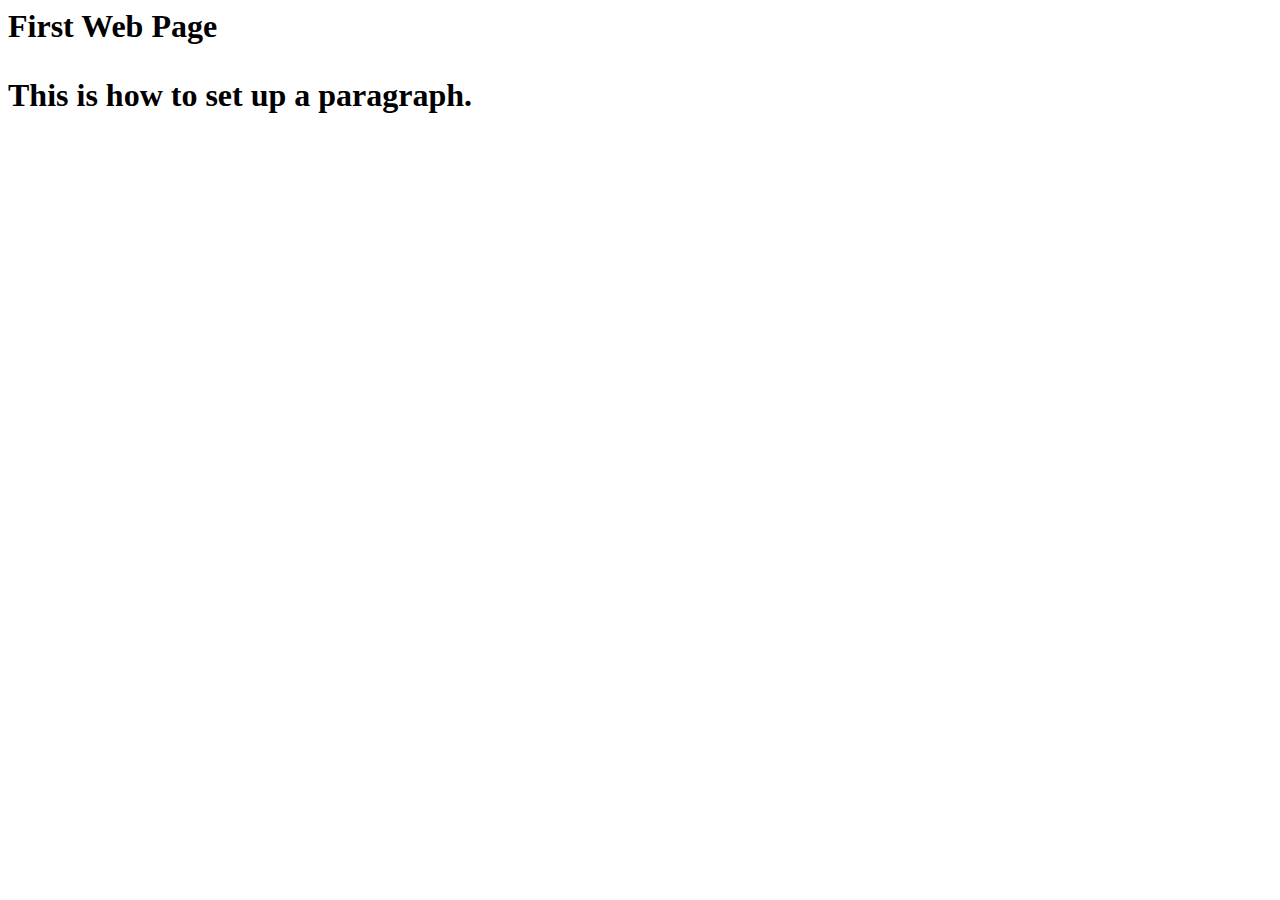
<file: index.html>
<html>
<head>
<h1>
	<title>INFT 1206 - Home Page</title>
	<!--
	Name:Nickie Palmer
	File: index.html
	Date: January 16 2026
	This is a homepage for INFT 1206 Website
	-->
</head>
<body>
	<h1>First Web Page</hi>
	<p>This is how to set up a paragraph.</p>
	




</html>
</file>
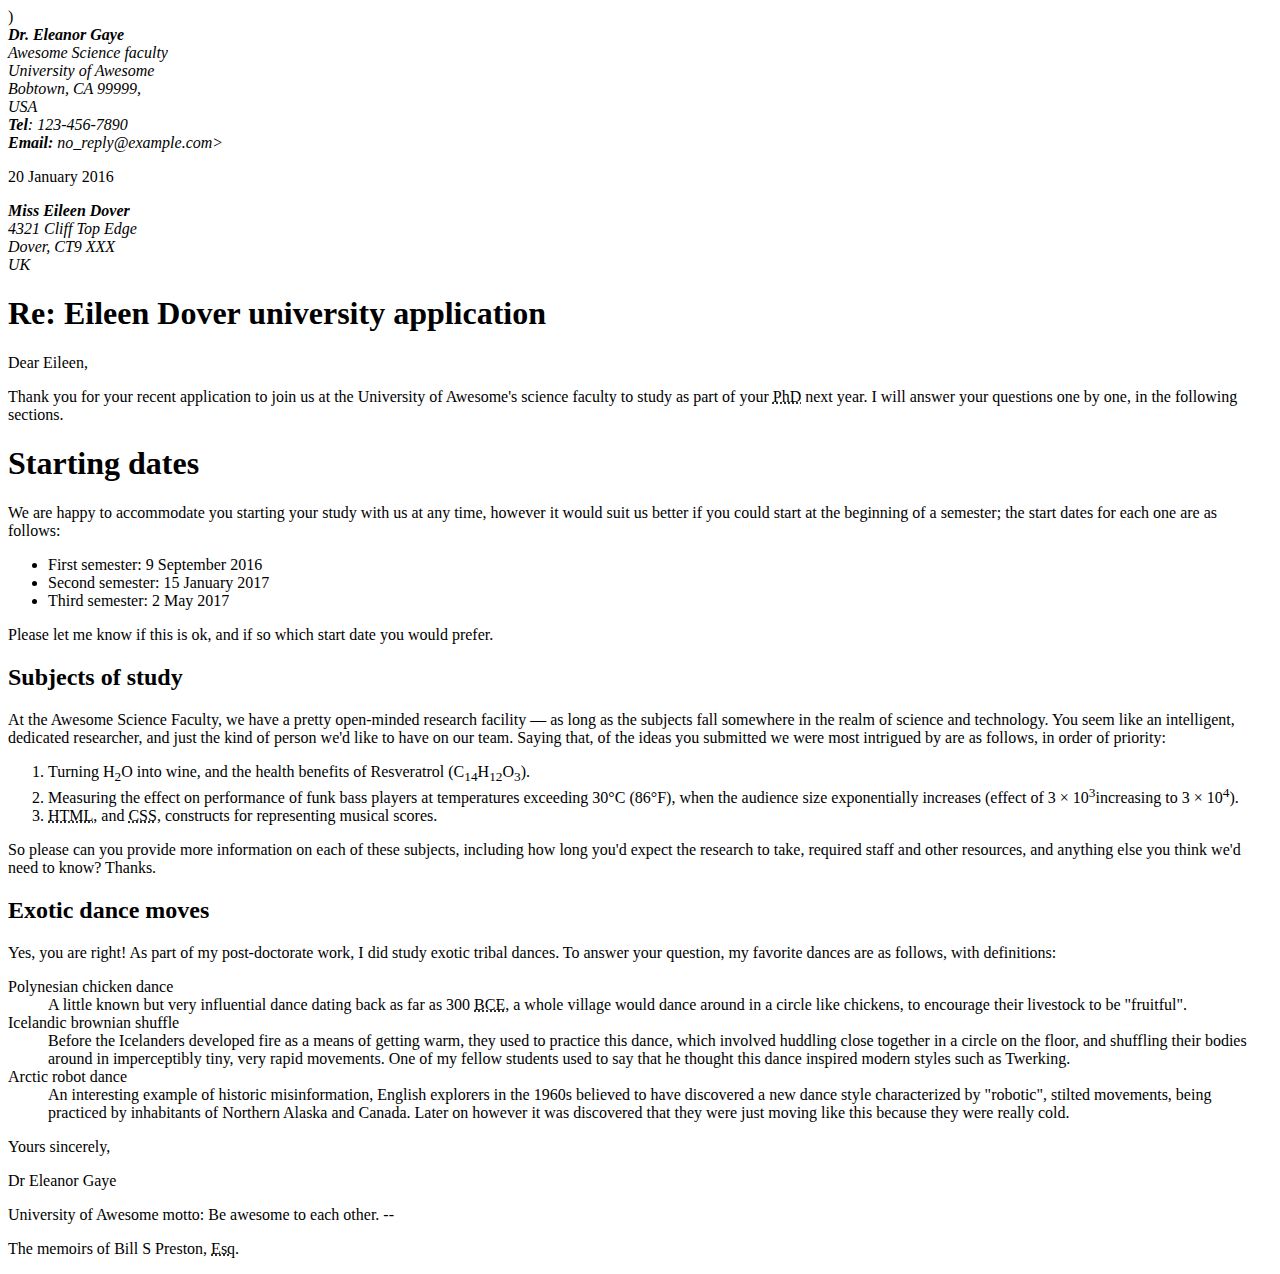
<file: lab1/index.html>
<!DOCTYPE html>
<html lang="en-US">
  <head>
	<meta charset="utf-8">
	<meta name="author" content="Dr. Eleanor Gaye"> )
	<title>INFT 1206 - Assignment 1</title>
	<!--
	Name:Nickie Palmer
	File: ass1.html
	Date: January 16 2026
	A cover letter mark up with HTML5 to match MDN Challenge
	-->
   <link rel="stylesheet" typre="text/css" href="./styles.css" >
   </head>
    <body>
    <address class="sender-column">
        <strong>Dr. Eleanor Gaye</strong> <br>
        Awesome Science faculty<br>
        University of Awesome<br>
        Bobtown, CA 99999,<br>
        USA<br>
        <strong>Tel</strong>: 123-456-7890<br>
        <strong>Email:</strong> no_reply@example.com>
    </address>

    <p class="sender-column">
      <time datetime="2016-01-20">20 January 2016</time>
    </p>

    <address>
	<strong>Miss Eileen Dover</strong><br>
			4321 Cliff Top Edge<br>
			Dover, CT9 XXX<br>
			UK<br>
	</address>

	<h1>Re: Eileen Dover university application</h1>

	<p>Dear Eileen,</p>

	<p>Thank you for your recent application to join us at the University of
	Awesome's science faculty to study as part of your
	<abbr title="Doctor of Philosophy">PhD</abbr> next year. I will answer your
	questions one by one, in the following sections.</p>

	<h1>Starting dates</h1>

	<p>We are happy to accommodate you starting your study with us at any time,
	however it would suit us better if you could start at the beginning of a
	semester; the start dates for each one are as follows:
	</p>

	<ul>
	  <li>
		First semester: <time datetime="2016-09-09">9 September 2016</time>
	  </li>
	  <li>
		Second semester: <time datetime="2017-01-15">15 January 2017</time><br>
	 </li>
	  <li>Third semester: <time datetime="2017-05-02">2 May 2017</time></li>
	</ul>

	<p>Please let me know if this is ok, and if so which start date you would
	prefer.</p>

	<h2>Subjects of study</h2>

	<p>At the Awesome Science Faculty, we have a pretty open-minded research
	facility — as long as the subjects fall somewhere in the realm of science
	and technology. You seem like an intelligent, dedicated researcher, and
	just the kind of person we'd like to have on our team. Saying that, of the
	ideas you submitted we were most intrigued by are as follows, in order of
	priority:</p>

	<ol>
	  <li>
		Turning H<sub>2</sub>O into wine, and the health benefits of Resveratrol 
		(C<sub>14</sub>H<sub>12</sub>O<sub>3</sub>).
	  </li>
	  <li>
		Measuring the effect on performance of funk bass players at temperatures exceeding 30°C (86°F), 
		when the audience size exponentially increases 
		(effect of 3 × 10<sup>3</sup>increasing to 3 × 10<sup>4</sup>).
	  </li> 
	  <li>
	  <abbr title="HyperText Markup Language">HTML</abbr>, and <abbr title="Cascading Style Sheets">CSS</abbr>, 
	  constructs for representing musical scores.
	  </li>
	</ol>
	<p>So please can you provide more information on each of these subjects,
	including how long you'd expect the research to take, required staff and
	other resources, and anything else you think we'd need to know? Thanks.</p>

	<h2>Exotic dance moves</h2>

	<p>Yes, you are right! As part of my post-doctorate work, I
	did study exotic tribal dances. To answer your question, my
	favorite dances are as follows, with definitions:</p>
	<dl>
	<dt>Polynesian chicken dance</dt>
		<dd>A little known but very influential dance dating back as far as
		300 <abbr title="Before Common Era">BCE</abbr>, a whole village would dance around in a circle like chickens, 
		to encourage their livestock to be "fruitful".</dd>
	<dt>Icelandic brownian shuffle</dt>
	   <dd> Before the Icelanders developed fire as a means of getting warm, they
		used to practice this dance, which involved huddling close together in a
		circle on the floor, and shuffling their bodies around in imperceptibly
		tiny, very rapid movements. One of my fellow students used to say that
		he thought this dance inspired modern styles such as Twerking.</dd>
	<dt>Arctic robot dance</dt>
		<dd>An interesting example of historic misinformation, English explorers in
		the 1960s believed to have discovered a new dance style characterized by
		"robotic", stilted movements, being practiced by inhabitants of Northern
		Alaska and Canada. Later on however it was discovered that they were
		just moving like this because they were really cold.</dd>
	</dl>
	<p>Yours sincerely,</p>

	<p>Dr Eleanor Gaye</p>

	<p>University of Awesome motto: Be awesome to each other. --</p>
	<p>The memoirs of Bill S Preston, <abbr title="Esquire">Esq</abbr>.</p>
    </body>
</html>
</file>
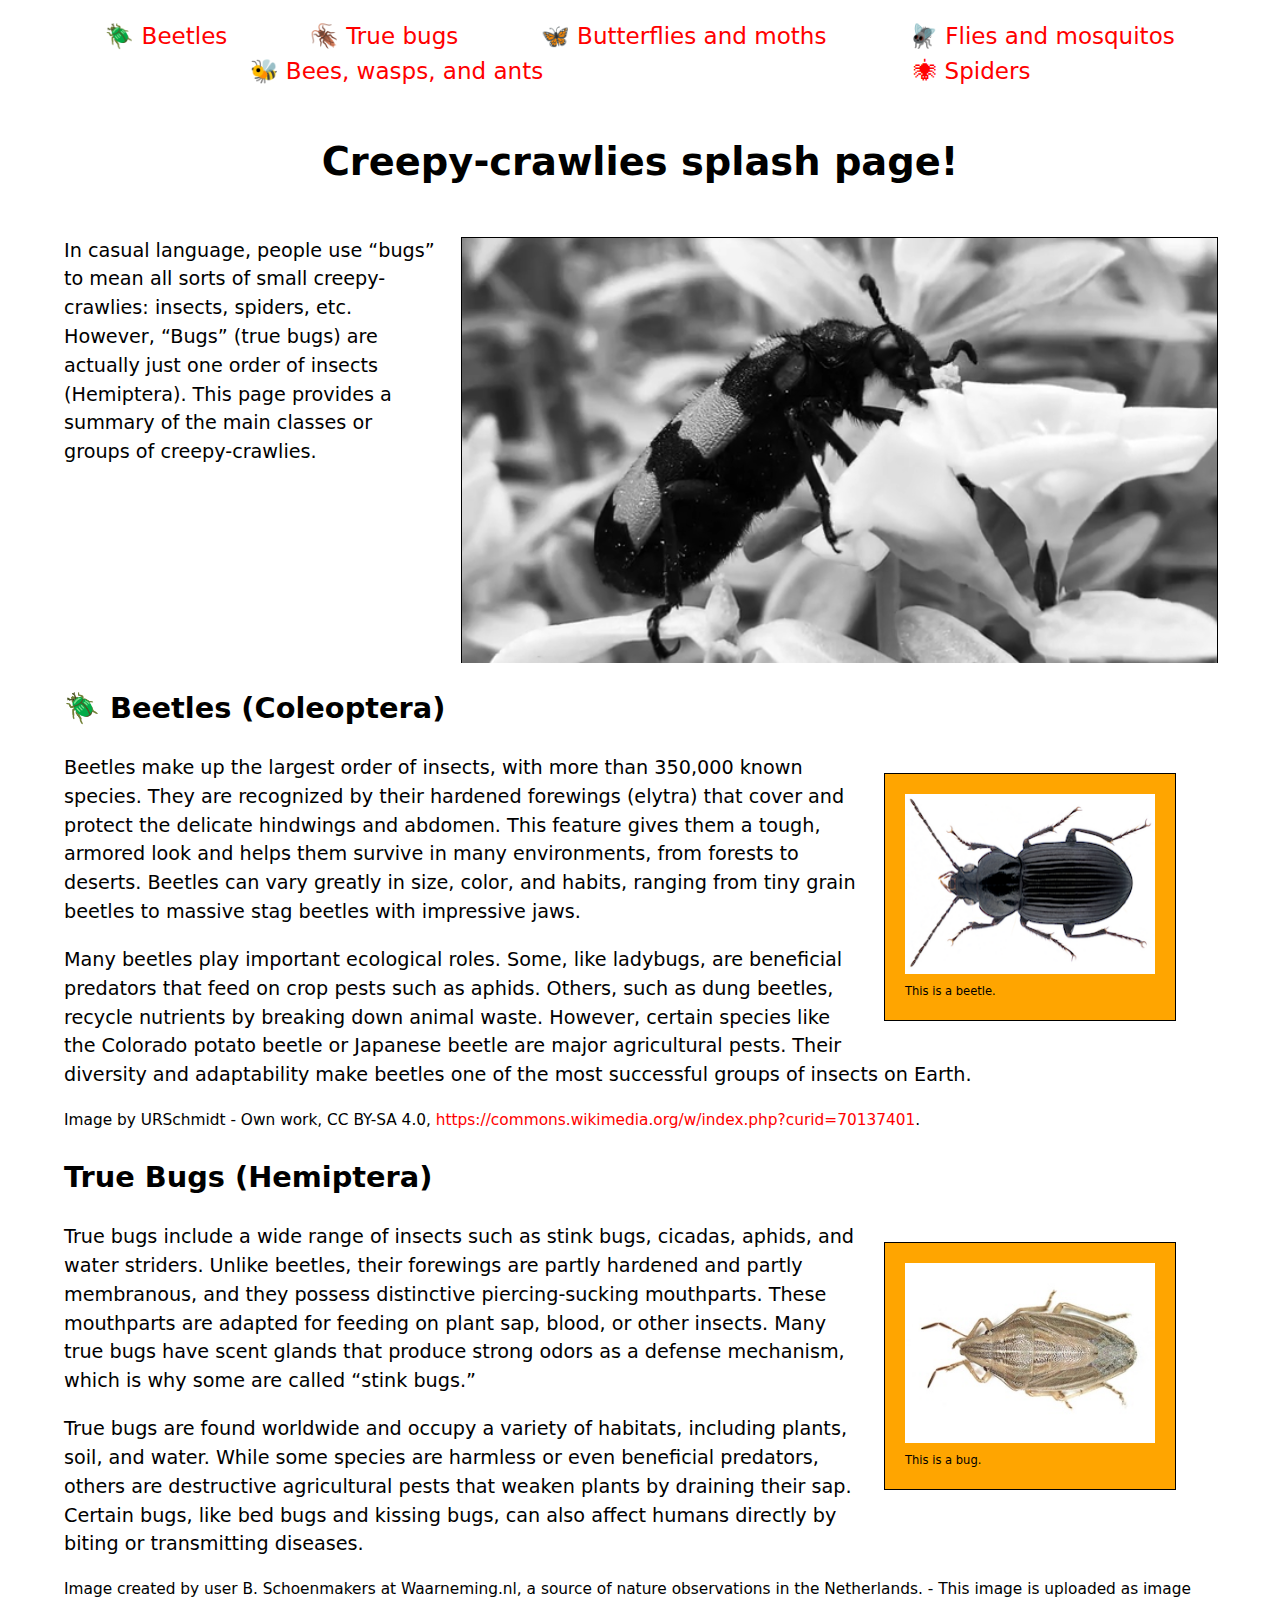
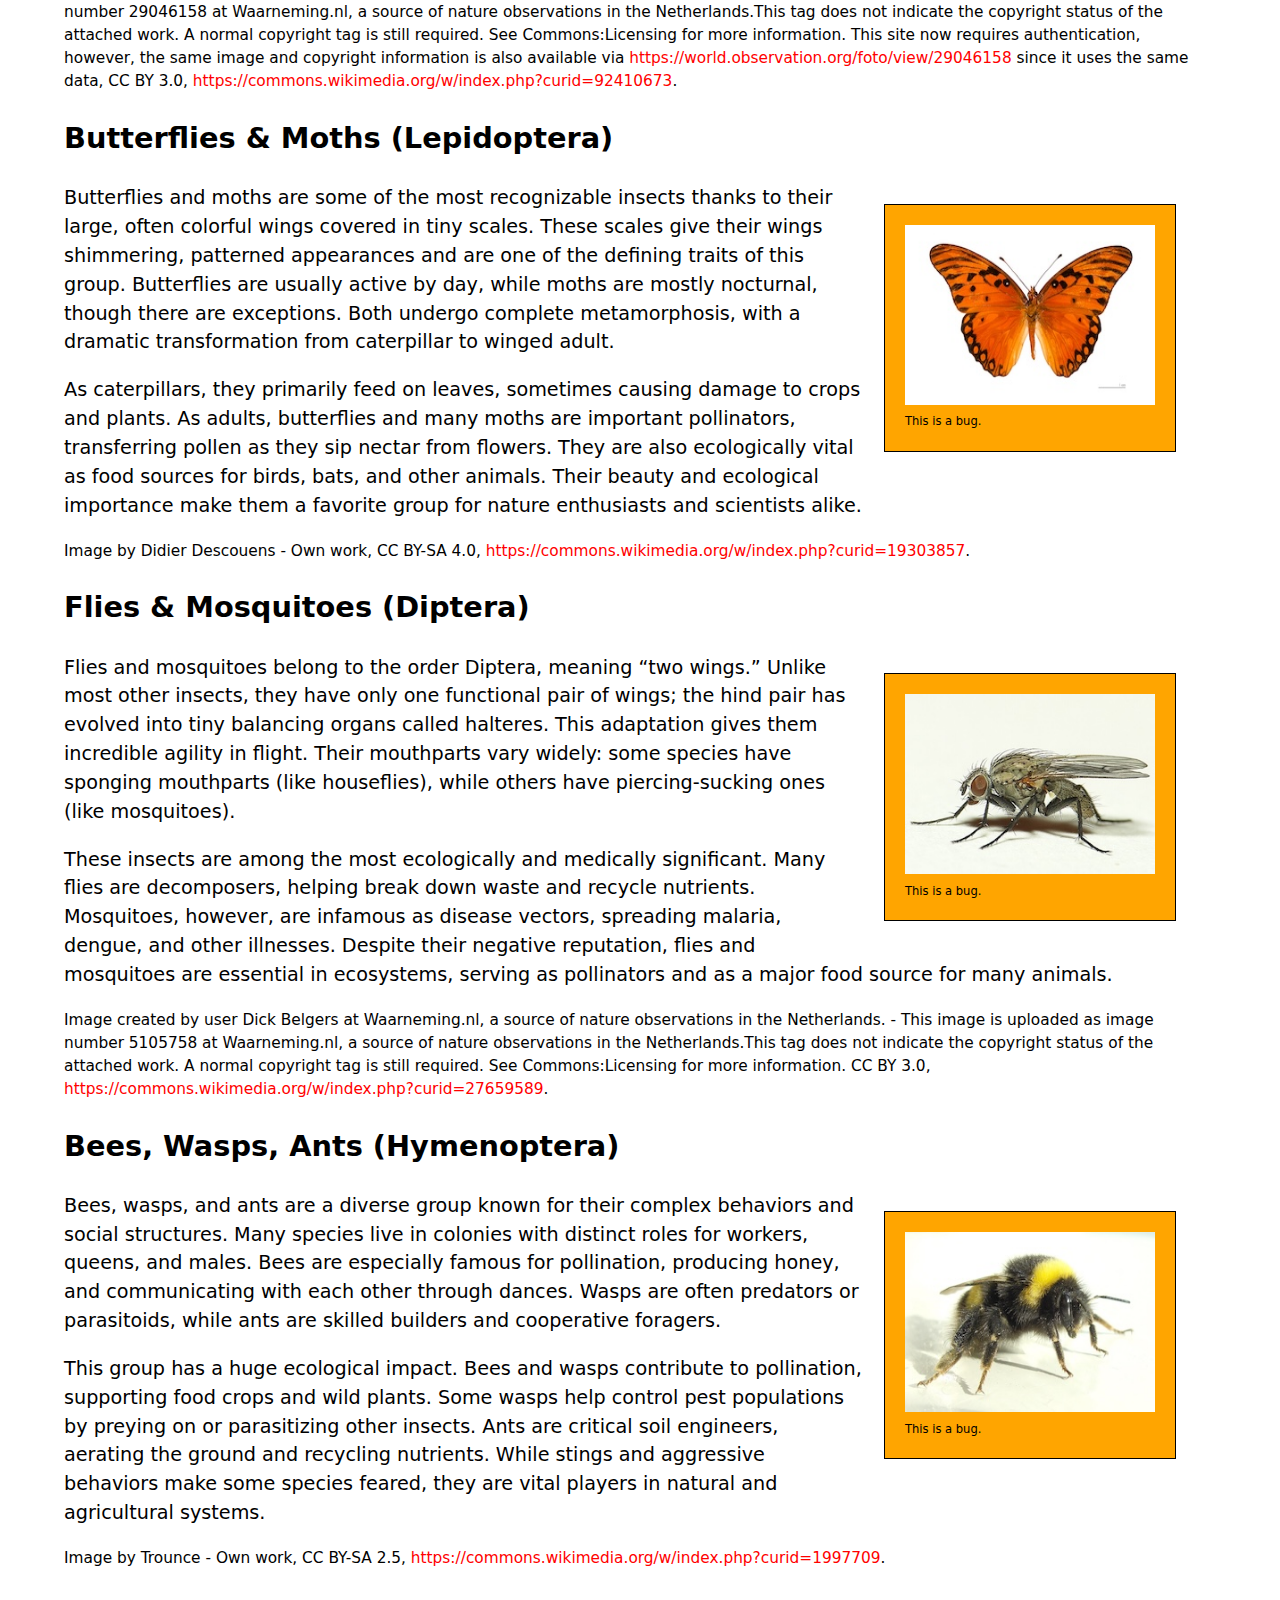
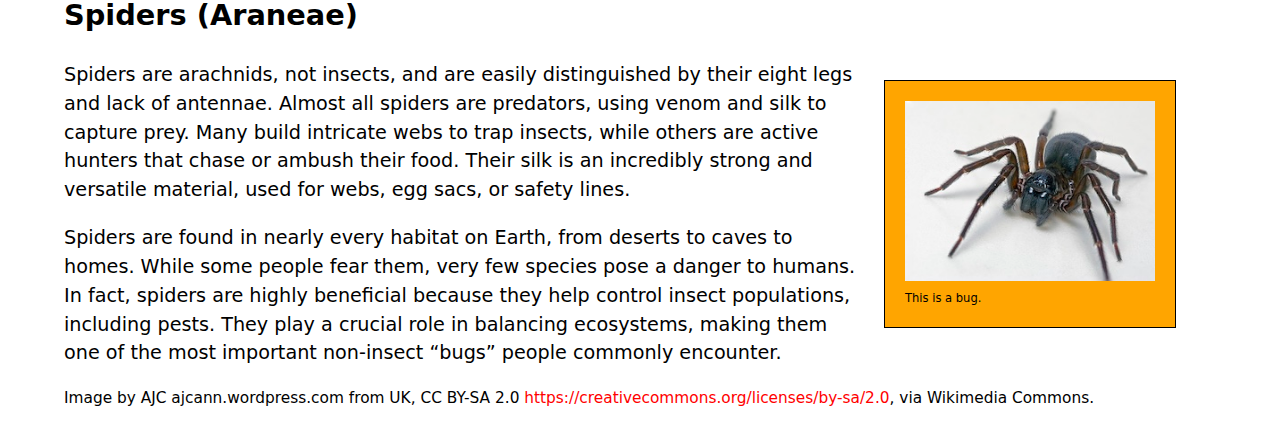
<file: lab2/index.html>
<!doctype html>
<html lang="en">
  <head>
    <meta charset="utf-8">
    <title>Creepy crawlies!</title>
    <link rel="stylesheet" href=".css/styles.css">
  </head>
  <body>  
  <!--
	Name:Nickie Palmer
	File: index.html
	Date: February 2, 2026
	Challenge: Creepy-crawly splash page
	-->
    <header>
      <nav>
        <ul>
          <li><a href="#beetles">🪲 Beetles</a></li>
          <li><a href="#true_bugs">🪳 True bugs</a></li>
          <li><a href="#butterflies_moths">🦋 Butterflies and moths</a></li>
          <li><a href="#flies_mosquitos">🪰 Flies and mosquitos</a></li>
          <li><a href="#bees_wasps_ants">🐝 Bees, wasps, and ants</a></li>
          <li><a href="#spiders">🕷 Spiders</a></li>
        </ul>
      </nav>
      <section>
        <h1>Creepy-crawlies splash page!</h1>

        <p>
          In casual language, people use “bugs” to mean all sorts of small
          creepy-crawlies: insects, spiders, etc. However, “Bugs” (true bugs)
          are actually just one order of insects (Hemiptera). This page
          provides a summary of the main classes or groups of
          creepy-crawlies.
        </p>
	</video>
		<video autoplay muted loop preload="auto" width="600">
		<source src="videos/bug_video_640.mp4" type="video/mp4">
		Your browser does not support the video tag.
	</video>
		</audio>
      </section>
    </header>
    <main>
      <section id="beetles">
        <h2>🪲 Beetles (Coleoptera)</h2>
		<figure><img src="images/beetle.png" alt="Beetle" width="250" height="180">
		<figcaption>This is a beetle.</figcaption></figure>
		
        <p>
          Beetles make up the largest order of insects, with more than
          350,000 known species. They are recognized by their hardened
          forewings (elytra) that cover and protect the delicate hindwings
          and abdomen. This feature gives them a tough, armored look and
          helps them survive in many environments, from forests to deserts.
          Beetles can vary greatly in size, color, and habits, ranging from
          tiny grain beetles to massive stag beetles with impressive jaws.
        
		
		</p>
        <p>
          Many beetles play important ecological roles. Some, like ladybugs,
          are beneficial predators that feed on crop pests such as aphids.
          Others, such as dung beetles, recycle nutrients by breaking down
          animal waste. However, certain species like the Colorado potato
          beetle or Japanese beetle are major agricultural pests. Their
          diversity and adaptability make beetles one of the most successful
          groups of insects on Earth.
        </p>
        <p class="copyright">Image by URSchmidt - Own work, CC BY-SA 4.0,
          <a href="https://commons.wikimedia.org/w/index.php?curid=70137401">https://commons.wikimedia.org/w/index.php?curid=70137401</a>.
        </p>
      </section>
      <section id="true_bugs">
        <h2>True Bugs (Hemiptera)</h2>
		<figure><img src="images/true_bug.jpg" alt="True Bugs (Hemiptera)" width="250" height="180">
		<figcaption>This is a bug.</figcaption></figure>
        <p>
          True bugs include a wide range of insects such as stink bugs,
          cicadas, aphids, and water striders. Unlike beetles, their
          forewings are partly hardened and partly membranous, and they
          possess distinctive piercing-sucking mouthparts. These mouthparts
          are adapted for feeding on plant sap, blood, or other insects. Many
          true bugs have scent glands that produce strong odors as a defense
          mechanism, which is why some are called “stink bugs.”
        </p>

        <p>
          True bugs are found worldwide and occupy a variety of habitats,
          including plants, soil, and water. While some species are harmless
          or even beneficial predators, others are destructive agricultural
          pests that weaken plants by draining their sap. Certain bugs, like
          bed bugs and kissing bugs, can also affect humans directly by
          biting or transmitting diseases.
        </p>

        <p class="copyright">
          Image created by user B. Schoenmakers at Waarneming.nl, a source of
          nature observations in the Netherlands. - This image is uploaded as
          image number 29046158 at Waarneming.nl, a source of nature
          observations in the Netherlands.This tag does not indicate the
          copyright status of the attached work. A normal copyright tag is
          still required. See Commons:Licensing for more information. This
          site now requires authentication, however, the same image and
          copyright information is also available via
          <a href="https://world.observation.org/foto/view/29046158"
            >https://world.observation.org/foto/view/29046158</a>
          since it uses the same data, CC BY 3.0,
          <a href="https://commons.wikimedia.org/w/index.php?curid=92410673">https://commons.wikimedia.org/w/index.php?curid=92410673</a>.
        </p>
      </section>
      <section id="butterflies_moths">
        <h2>Butterflies & Moths (Lepidoptera)</h2>
		<figure><img src="images/butterfly.jpg" alt="Butterflies & Moths (Lepidoptera))" width="250" height="180">
		<figcaption>This is a bug.</figcaption></figure>
        <p>
          Butterflies and moths are some of the most recognizable insects
          thanks to their large, often colorful wings covered in tiny scales.
          These scales give their wings shimmering, patterned appearances and
          are one of the defining traits of this group. Butterflies are
          usually active by day, while moths are mostly nocturnal, though
          there are exceptions. Both undergo complete metamorphosis, with a
          dramatic transformation from caterpillar to winged adult.
        </p>

        <p>
          As caterpillars, they primarily feed on leaves, sometimes causing
          damage to crops and plants. As adults, butterflies and many moths
          are important pollinators, transferring pollen as they sip nectar
          from flowers. They are also ecologically vital as food sources for
          birds, bats, and other animals. Their beauty and ecological
          importance make them a favorite group for nature enthusiasts and
          scientists alike.
        </p>

        <p class="copyright">
          Image by Didier Descouens - Own work, CC BY-SA 4.0,
          <a href="https://commons.wikimedia.org/w/index.php?curid=19303857"
            >https://commons.wikimedia.org/w/index.php?curid=19303857</a
          >.
        </p>
      </section>
      <section id="flies_mosquitos">
        <h2>Flies & Mosquitoes (Diptera)</h2>
		<figure><img src="images/mosquito.jpg" alt="Flies & Mosquitoes (Diptera))" width="250" height="180">
		<figcaption>This is a bug.</figcaption></figure>
        <p>
          Flies and mosquitoes belong to the order Diptera, meaning “two
          wings.” Unlike most other insects, they have only one functional
          pair of wings; the hind pair has evolved into tiny balancing organs
          called halteres. This adaptation gives them incredible agility in
          flight. Their mouthparts vary widely: some species have sponging
          mouthparts (like houseflies), while others have piercing-sucking
          ones (like mosquitoes).
        </p>

        <p>
          These insects are among the most ecologically and medically
          significant. Many flies are decomposers, helping break down waste
          and recycle nutrients. Mosquitoes, however, are infamous as disease
          vectors, spreading malaria, dengue, and other illnesses. Despite
          their negative reputation, flies and mosquitoes are essential in
          ecosystems, serving as pollinators and as a major food source for
          many animals.
        </p>

        <p class="copyright">
          Image created by user Dick Belgers at Waarneming.nl, a source of
          nature observations in the Netherlands. - This image is uploaded as
          image number 5105758 at Waarneming.nl, a source of nature
          observations in the Netherlands.This tag does not indicate the
          copyright status of the attached work. A normal copyright tag is
          still required. See Commons:Licensing for more information. CC BY
          3.0,
          <a href="https://commons.wikimedia.org/w/index.php?curid=27659589"
            >https://commons.wikimedia.org/w/index.php?curid=27659589</a
          >.
        </p>
      </section>
      <section id="bees_wasps_ants">
        <h2>Bees, Wasps, Ants (Hymenoptera)</h2>
		<figure><img src="images/bee.jpg" alt="Bees, Wasps, Ants (Hymenoptera))" width="250" height="180">
		<figcaption>This is a bug.</figcaption></figure>
        <p>
          Bees, wasps, and ants are a diverse group known for their complex
          behaviors and social structures. Many species live in colonies with
          distinct roles for workers, queens, and males. Bees are especially
          famous for pollination, producing honey, and communicating with
          each other through dances. Wasps are often predators or
          parasitoids, while ants are skilled builders and cooperative
          foragers.
        </p>

        <p>
          This group has a huge ecological impact. Bees and wasps contribute
          to pollination, supporting food crops and wild plants. Some wasps
          help control pest populations by preying on or parasitizing other
          insects. Ants are critical soil engineers, aerating the ground and
          recycling nutrients. While stings and aggressive behaviors make
          some species feared, they are vital players in natural and
          agricultural systems.
        </p>

        <p class="copyright">
          Image by Trounce - Own work, CC BY-SA 2.5,
          <a href="https://commons.wikimedia.org/w/index.php?curid=1997709"
            >https://commons.wikimedia.org/w/index.php?curid=1997709</a
          >.
        </p>
      </section>
      <section id="spiders">
        <h2>Spiders (Araneae)</h2>
		<figure><img src="images/spider.jpg" alt="Spiders (Araneae)" width="250" height="180">
		<figcaption>This is a bug.</figcaption></figure>
        <p>
          Spiders are arachnids, not insects, and are easily distinguished by
          their eight legs and lack of antennae. Almost all spiders are
          predators, using venom and silk to capture prey. Many build
          intricate webs to trap insects, while others are active hunters
          that chase or ambush their food. Their silk is an incredibly strong
          and versatile material, used for webs, egg sacs, or safety lines.
        </p>

        <p>
          Spiders are found in nearly every habitat on Earth, from deserts to
          caves to homes. While some people fear them, very few species pose
          a danger to humans. In fact, spiders are highly beneficial because
          they help control insect populations, including pests. They play a
          crucial role in balancing ecosystems, making them one of the most
          important non-insect “bugs” people commonly encounter.
        </p>

        <p class="copyright">
          Image by AJC ajcann.wordpress.com from UK, CC BY-SA 2.0
          <a href="https://creativecommons.org/licenses/by-sa/2.0"
            >https://creativecommons.org/licenses/by-sa/2.0</a
          >, via Wikimedia Commons.
        </p>
      </section>
    </main>
  </body>
</html>
</file>
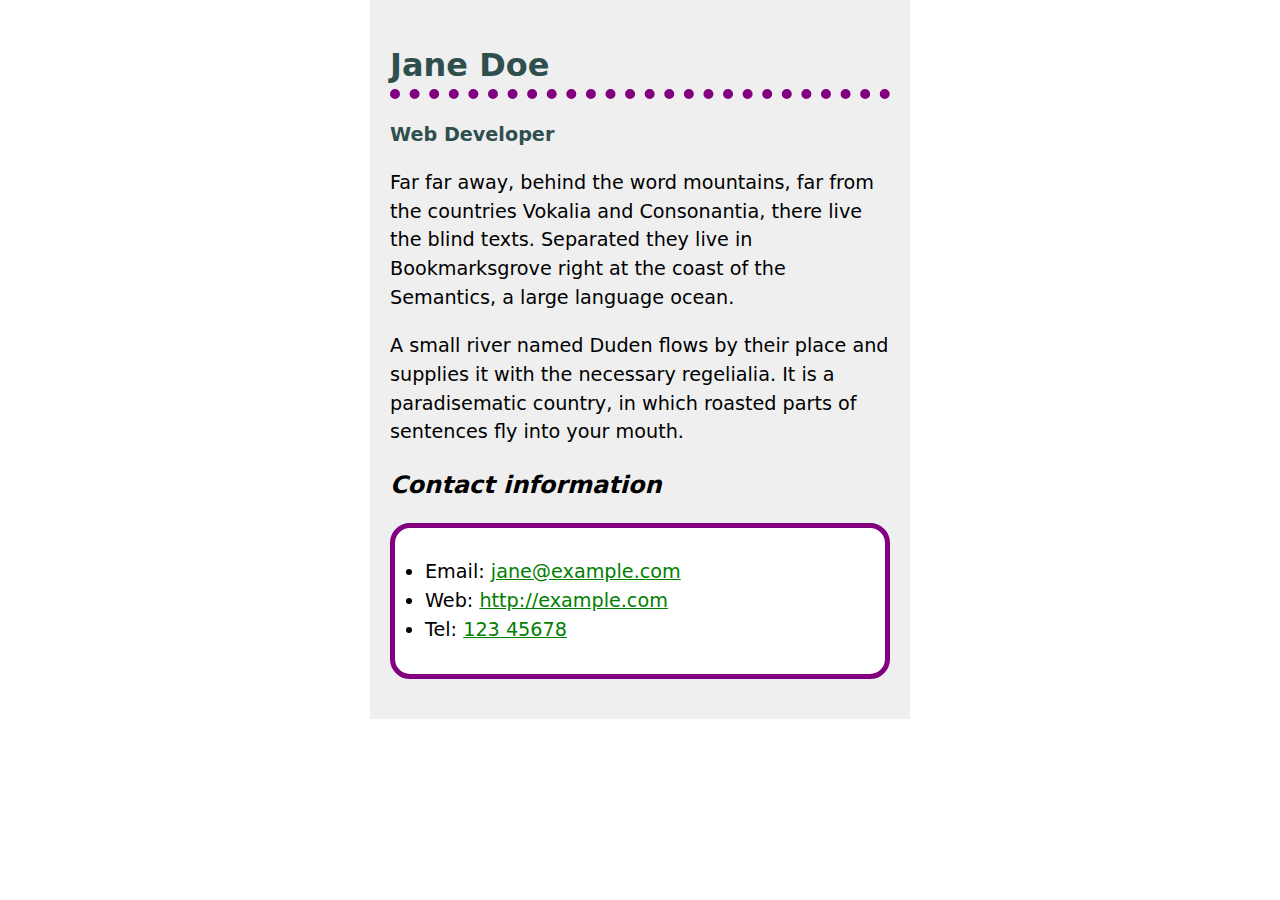
<file: Lab3/index.html>
<!DOCTYPE html>
<html lang="en">
  <head>
    <meta charset="UTF-8">
    <title>Jane Doe</title>
    <link rel="stylesheet" href="style.css">
  </head>
  <body>
    <h1>Jane Doe</h1>

    <div class="job-title">Web Developer</div>

    <p>
      Far far away, behind the word mountains, far from the countries Vokalia and
      Consonantia, there live the blind texts. Separated they live in Bookmarksgrove
      right at the coast of the Semantics, a large language ocean.
    </p>

    <p>
      A small river named Duden flows by their place and supplies it with the
      necessary regelialia. It is a paradisematic country, in which roasted parts of
      sentences fly into your mouth.
    </p>

    <h2>Contact information</h2>

    <ul>
      <li>Email: <a href="mailto:jane@example.com">jane@example.com</a></li>
      <li>Web: <a href="http://example.com">http://example.com</a></li>
      <li>Tel: <a href="tel:12345678">123 45678</a></li>
    </ul>
  </body>
</html>
</file>
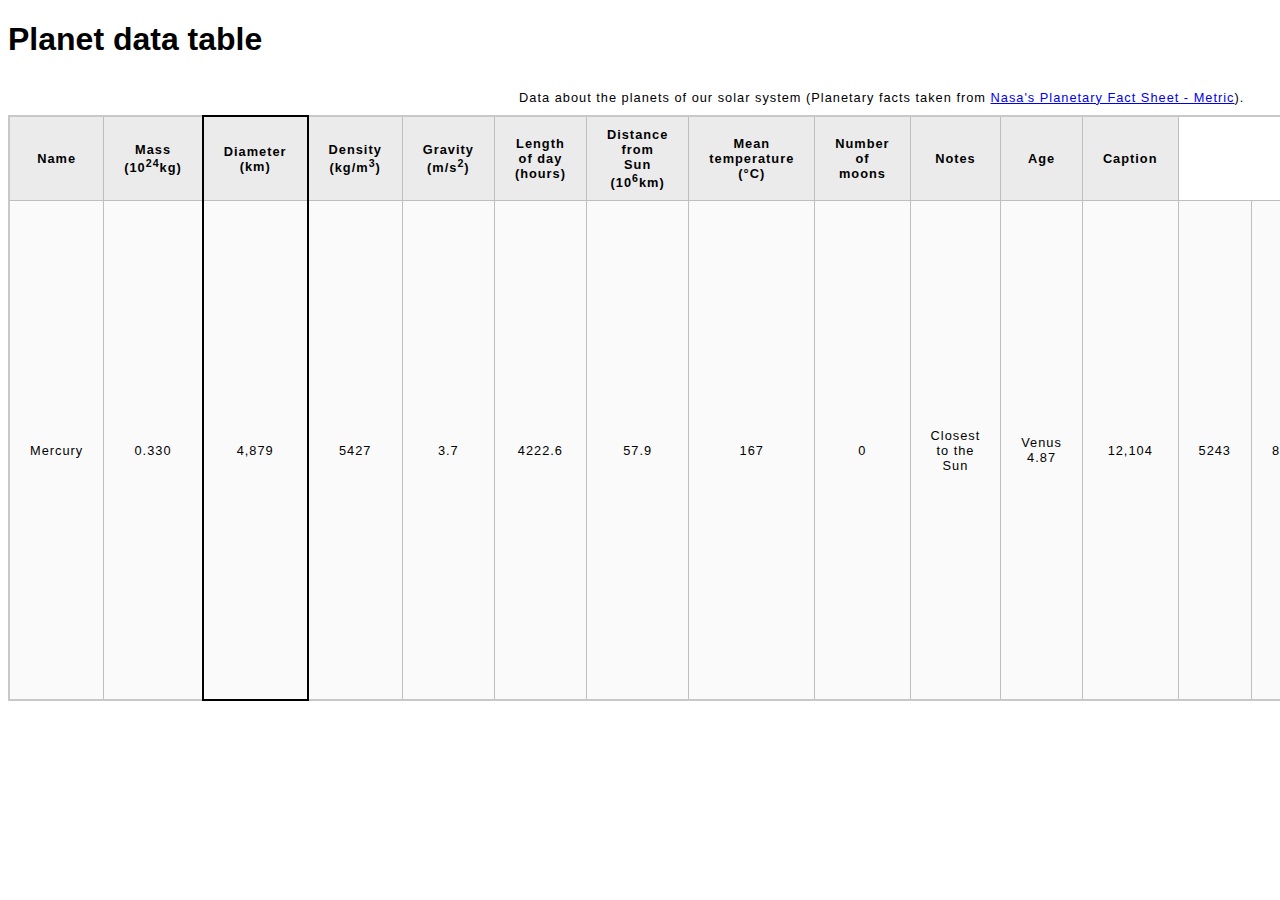
<file: lab2/part2/index.html>
<!doctype html>
<html lang="en-US">
    <head>
      <meta charset="utf-8" />
      <meta name="viewport" content="width=device-width" />
      <title>Planet data table</title>
      <link href="css/style.css" rel="stylesheet" type="text/css" />
    </head>
      <!--
      Name:Nickie Palmer
      File: index.html
      Date: February 6, 2026
      Lab 2 Part 2, Planet data table
      -->
  <body>
      <h1>Planet data table</h1>
      <table>
        <caption>
          Data about the planets of our solar system (Planetary facts taken from 
          <a href="http://nssdc.gsfc.nasa.gov/planetary/factsheet/">
          Nasa's Planetary Fact Sheet - Metric</a>).
        </caption>
          <colgroup>
            <col span="2" />
            <col class="column-border" />
            <col span="9" />
          </colgroup>
          <thead>
        <tr>
        <th>Name</th>
        <th>Mass (10<sup>24</sup>kg)</th> 
        <th>Diameter (km)</th>
        <th>Density (kg/m<sup>3</sup>)</th>
        <th>Gravity (m/s<sup>2</sup>)</th>
        <th>Length of day (hours)</th>
        <th>Distance from Sun (10<sup>6</sup>km)</th>
        <th>Mean temperature (°C)</th>
        <th>Number of moons</th>
        <th>Notes</th>
        <th>Age</th>
        <th>Caption</th>
      </tr>
      <tr>
        <td>Mercury</td>
        <td> 0.330</td>
        <td> 4,879</td>
        <td> 5427</td>
        <td> 3.7</td>
        <td> 4222.6 </td>
        <td>57.9 </td>
        <td>167</td>
        <td> 0</td>
        <td> Closest to the Sun</td>

        <td>Venus 4.87</td>
        <td> 12,104 </td>
        <td>5243</td>
        <td> 8.9 </td>
        <td>2802.0 </td>
        <td>108.2</td>
        <td> 464 </td>
        <td>0</td>
        <td></td><td>


    Columns
    Name
    Mass (10<sup>24</sup>kg)
    Diameter (km)
    Density (kg/m<sup>3</sup>)
    Gravity (m/s<sup>2</sup>)
    Length of day (hours)
    Distance from Sun (10<sup>6</sup>km)
    Mean temperature (°C)
    Number of moons
    Notes

    Caption

    Data about the planets of our solar system (Planetary facts taken from <a href="http://nssdc.gsfc.nasa.gov/planetary/factsheet/">Nasa's Planetary Fact Sheet - Metric</a>).
  </body>
</html>
</file>
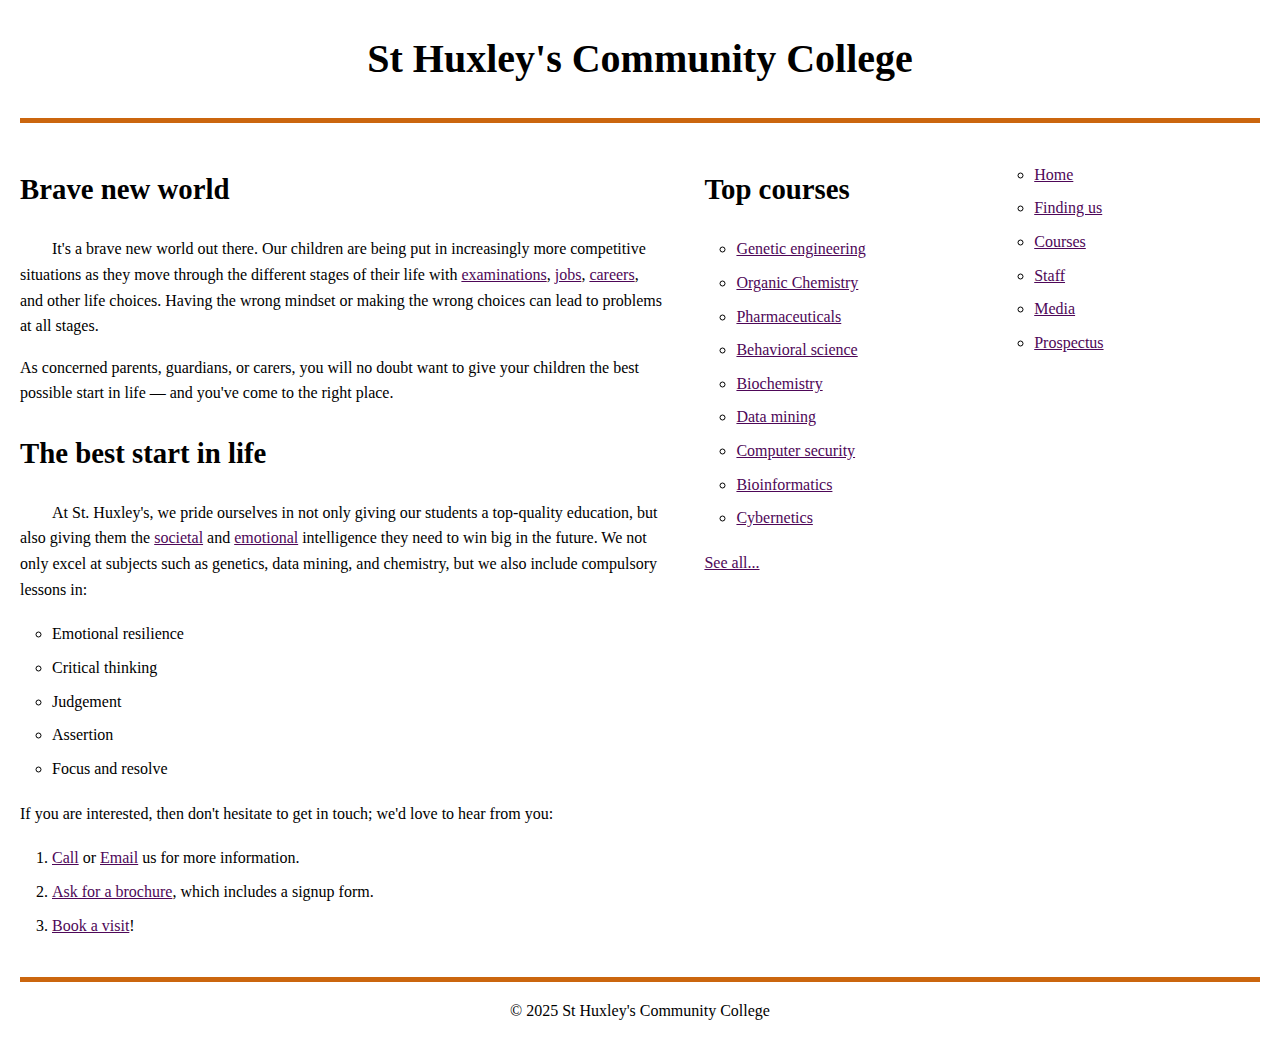
<file: Lab3/part2/index.html>
<!doctype html>
<html lang="en-US">
  <head>
    <meta charset="utf-8" />
    <meta name="viewport" content="width=device-width" />
    <title>St Huxley's Community College</title>
    <link href="style.css" type="text/css" rel="stylesheet" />
  </head>
  <body>
    <header>
      <h1>St Huxley's Community College</h1>
    </header>

    <main>
      <section>
        <h2>Brave new world</h2>

        <p>
          It's a brave new world out there. Our children are being put in
          increasingly more competitive situations as they move through the
          different stages of their life with
          <a href="https://en.wikipedia.org/wiki/Examination">examinations</a
          >, <a href="https://en.wikipedia.org/wiki/Jobs">jobs</a>,
          <a href="https://en.wikipedia.org/wiki/Career">careers</a>, and
          other life choices. Having the wrong mindset or making the wrong
          choices can lead to problems at all stages.
        </p>

        <p>
          As concerned parents, guardians, or carers, you will no doubt want
          to give your children the best possible start in life — and you've
          come to the right place.
        </p>

        <h2>The best start in life</h2>

        <p>
          At St. Huxley's, we pride ourselves in not only giving our students
          a top-quality education, but also giving them the
          <a href="https://en.wikipedia.org/wiki/Society">societal</a> and
          <a href="https://en.wikipedia.org/wiki/Emotion">emotional</a>
          intelligence they need to win big in the future. We not only excel
          at subjects such as genetics, data mining, and chemistry, but we
          also include compulsory lessons in:
        </p>

        <ul>
          <li>Emotional resilience</li>
          <li>Critical thinking</li>
          <li>Judgement</li>
          <li>Assertion</li>
          <li>Focus and resolve</li>
        </ul>

        <p>
          If you are interested, then don't hesitate to get in touch; we'd
          love to hear from you:
        </p>

        <ol>
          <li>
            <a href="#">Call</a> or <a href="#">Email</a> us for more
            information.
          </li>
          <li>
            <a href="#">Ask for a brochure</a>, which includes a signup form.
          </li>
          <li><a href="#">Book a visit</a>!</li>
        </ol>
      </section>

      <aside>
        <h2>Top courses</h2>

        <ul>
          <li><a href="#">Genetic engineering</a></li>
          <li><a href="#">Organic Chemistry</a></li>
          <li><a href="#">Pharmaceuticals</a></li>
          <li><a href="#">Behavioral science</a></li>
          <li><a href="#">Biochemistry</a></li>
          <li><a href="#">Data mining</a></li>
          <li><a href="#">Computer security</a></li>
          <li><a href="#">Bioinformatics</a></li>
          <li><a href="#">Cybernetics</a></li>
        </ul>

        <p><a href="#">See all...</a></p>
      </aside>

      <nav>
        <ul>
          <li><a href="#">Home</a></li>
          <li><a href="#">Finding us</a></li>
          <li><a href="#">Courses</a></li>
          <li><a href="#">Staff</a></li>
          <li><a href="#">Media</a></li>
          <li><a href="#">Prospectus</a></li>
        </ul>
      </nav>
    </main>

    <footer>
      <p>&copy; 2025 St Huxley's Community College</p>
    </footer>
  </body>
</html>
</file>
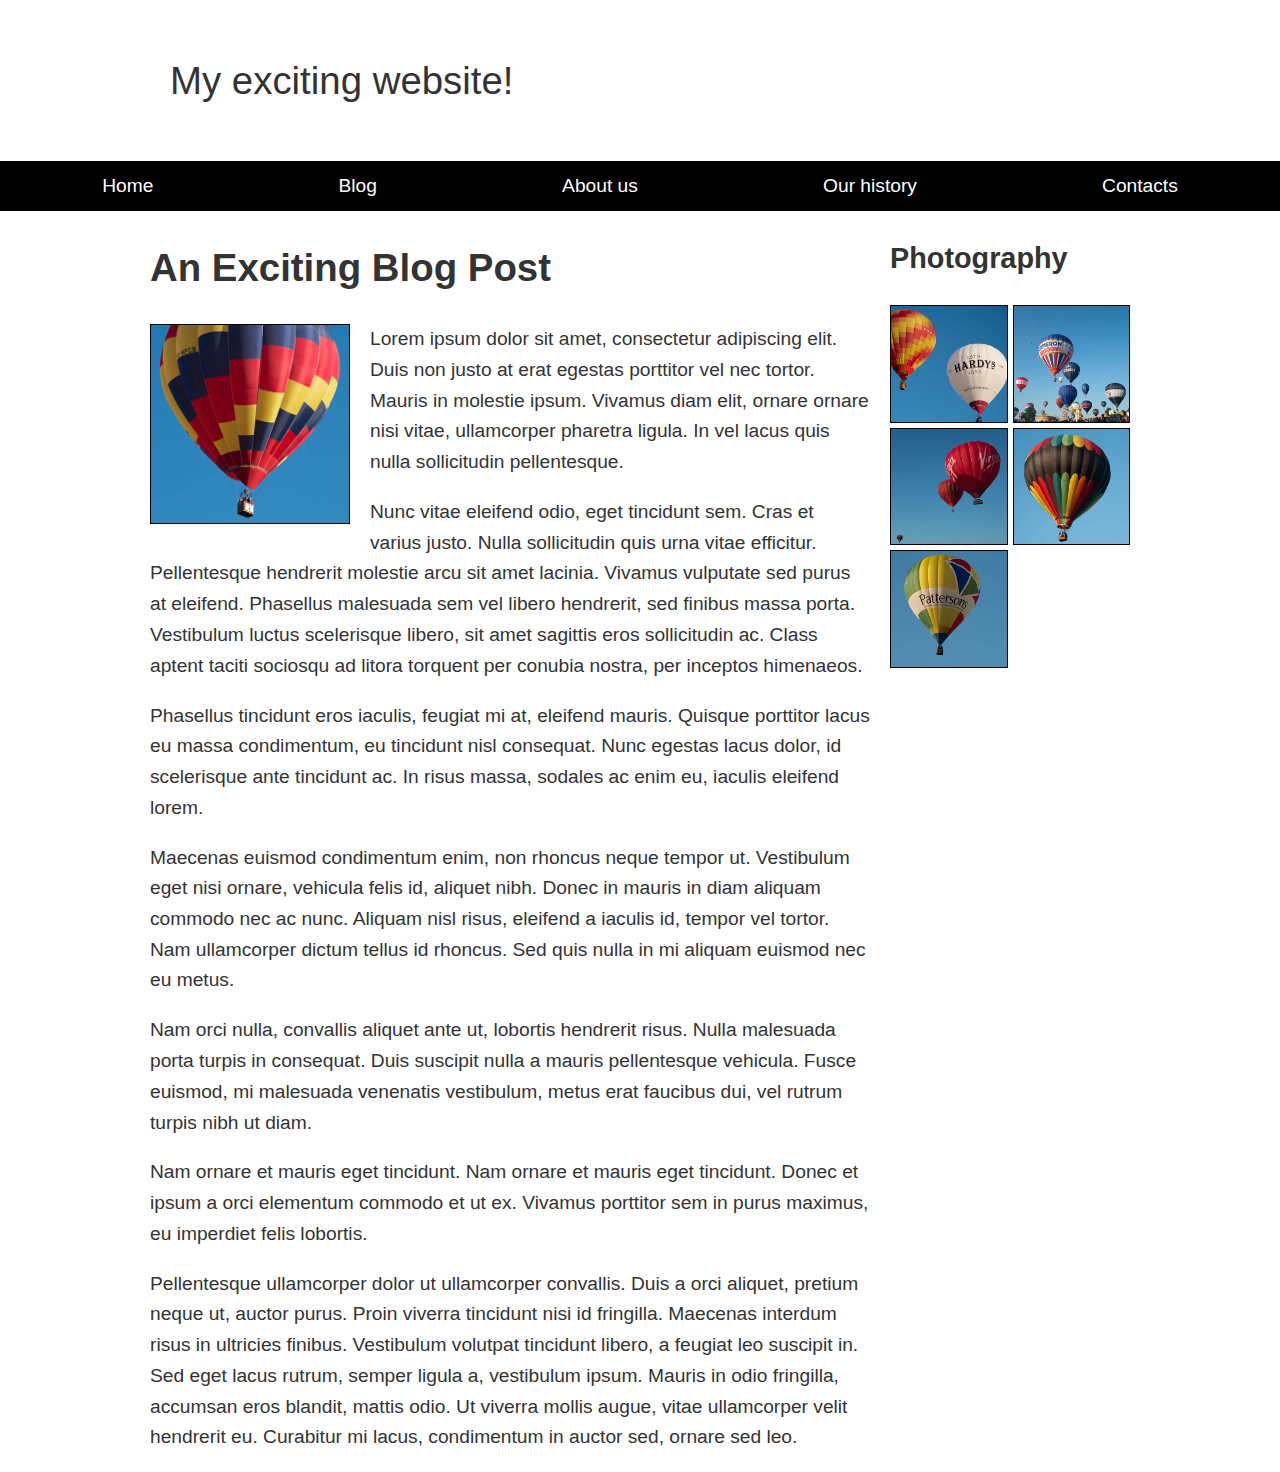
<file: Lab3/part3/index.html>
<!doctype html>
<html lang="en-US">
  <head>
    <meta charset="utf-8" />
    <meta name="viewport" content="width=device-width, initial-scale=1" />
    <title>Layout Task</title>
    <link href="style.css" rel="stylesheet" type="text/css" />
  </head>

  <body>
    <div class="logo">My exciting website!</div>

    <nav>
      <ul>
        <li><a href="">Home</a></li>
        <li><a href="">Blog</a></li>
        <li><a href="">About us</a></li>
        <li><a href="">Our history</a></li>
        <li><a href="">Contacts</a></li>
      </ul>
    </nav>

    <main class="grid">
      <article>
        <h1>An Exciting Blog Post</h1>
        <img src="images/square6.jpg" alt="placeholder" class="feature" />
        <p>
          Lorem ipsum dolor sit amet, consectetur adipiscing elit. Duis non
          justo at erat egestas porttitor vel nec tortor. Mauris in molestie
          ipsum. Vivamus diam elit, ornare ornare nisi vitae, ullamcorper
          pharetra ligula. In vel lacus quis nulla sollicitudin pellentesque.
        </p>

        <p>
          Nunc vitae eleifend odio, eget tincidunt sem. Cras et varius justo.
          Nulla sollicitudin quis urna vitae efficitur. Pellentesque
          hendrerit molestie arcu sit amet lacinia. Vivamus vulputate sed
          purus at eleifend. Phasellus malesuada sem vel libero hendrerit,
          sed finibus massa porta. Vestibulum luctus scelerisque libero, sit
          amet sagittis eros sollicitudin ac. Class aptent taciti sociosqu ad
          litora torquent per conubia nostra, per inceptos himenaeos.
        </p>

        <p>
          Phasellus tincidunt eros iaculis, feugiat mi at, eleifend mauris.
          Quisque porttitor lacus eu massa condimentum, eu tincidunt nisl
          consequat. Nunc egestas lacus dolor, id scelerisque ante tincidunt
          ac. In risus massa, sodales ac enim eu, iaculis eleifend lorem.
        </p>

        <p>
          Maecenas euismod condimentum enim, non rhoncus neque tempor ut.
          Vestibulum eget nisi ornare, vehicula felis id, aliquet nibh. Donec
          in mauris in diam aliquam commodo nec ac nunc. Aliquam nisl risus,
          eleifend a iaculis id, tempor vel tortor. Nam ullamcorper dictum
          tellus id rhoncus. Sed quis nulla in mi aliquam euismod nec eu
          metus.
        </p>

        <p>
          Nam orci nulla, convallis aliquet ante ut, lobortis hendrerit
          risus. Nulla malesuada porta turpis in consequat. Duis suscipit
          nulla a mauris pellentesque vehicula. Fusce euismod, mi malesuada
          venenatis vestibulum, metus erat faucibus dui, vel rutrum turpis
          nibh ut diam.
        </p>

        <p>
          Nam ornare et mauris eget tincidunt. Nam ornare et mauris eget
          tincidunt. Donec et ipsum a orci elementum commodo et ut ex.
          Vivamus porttitor sem in purus maximus, eu imperdiet felis
          lobortis.
        </p>

        <p>
          Pellentesque ullamcorper dolor ut ullamcorper convallis. Duis a
          orci aliquet, pretium neque ut, auctor purus. Proin viverra
          tincidunt nisi id fringilla. Maecenas interdum risus in ultricies
          finibus. Vestibulum volutpat tincidunt libero, a feugiat leo
          suscipit in. Sed eget lacus rutrum, semper ligula a, vestibulum
          ipsum. Mauris in odio fringilla, accumsan eros blandit, mattis
          odio. Ut viverra mollis augue, vitae ullamcorper velit hendrerit
          eu. Curabitur mi lacus, condimentum in auctor sed, ornare sed leo.
        </p>
      </article>

      <aside>
        <h2>Photography</h2>
        <ul class="photos">
          <li><img src="images/square1.jpg" alt="placeholder" /></li>
          <li><img src="images/square2.jpg" alt="placeholder" /></li>
          <li><img src="images/square3.jpg" alt="placeholder" /></li>
          <li><img src="images/square4.jpg" alt="placeholder" /></li>
          <li><img src="images/square5.jpg" alt="placeholder" /></li>
        </ul>
      </aside>
    </main>
  </body>
</html>
</file>
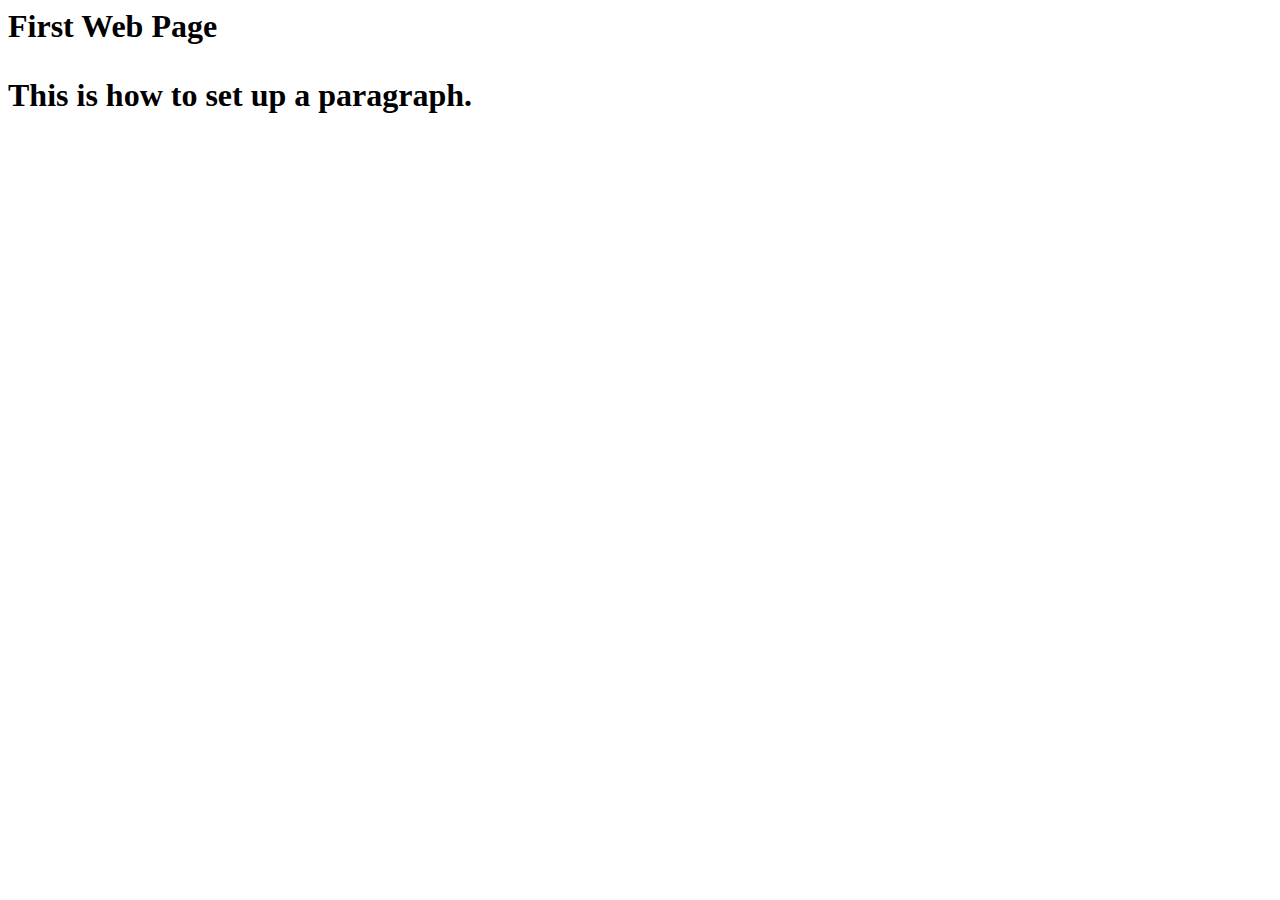
<file: new1.html>
<html>
<head>
<h1>
	<title>INFT 1206 - Home Page</title>
	<!--
	Name:Nickie Palmer
	File: index.html
	Date: January 16 2026
	This is a homepage for INFT 1206 Website
	-->
</head>
<body>
	<h1>First Web Page</hi>
	<p>This is how to set up a paragraph.</p>
	
</html>
</file>
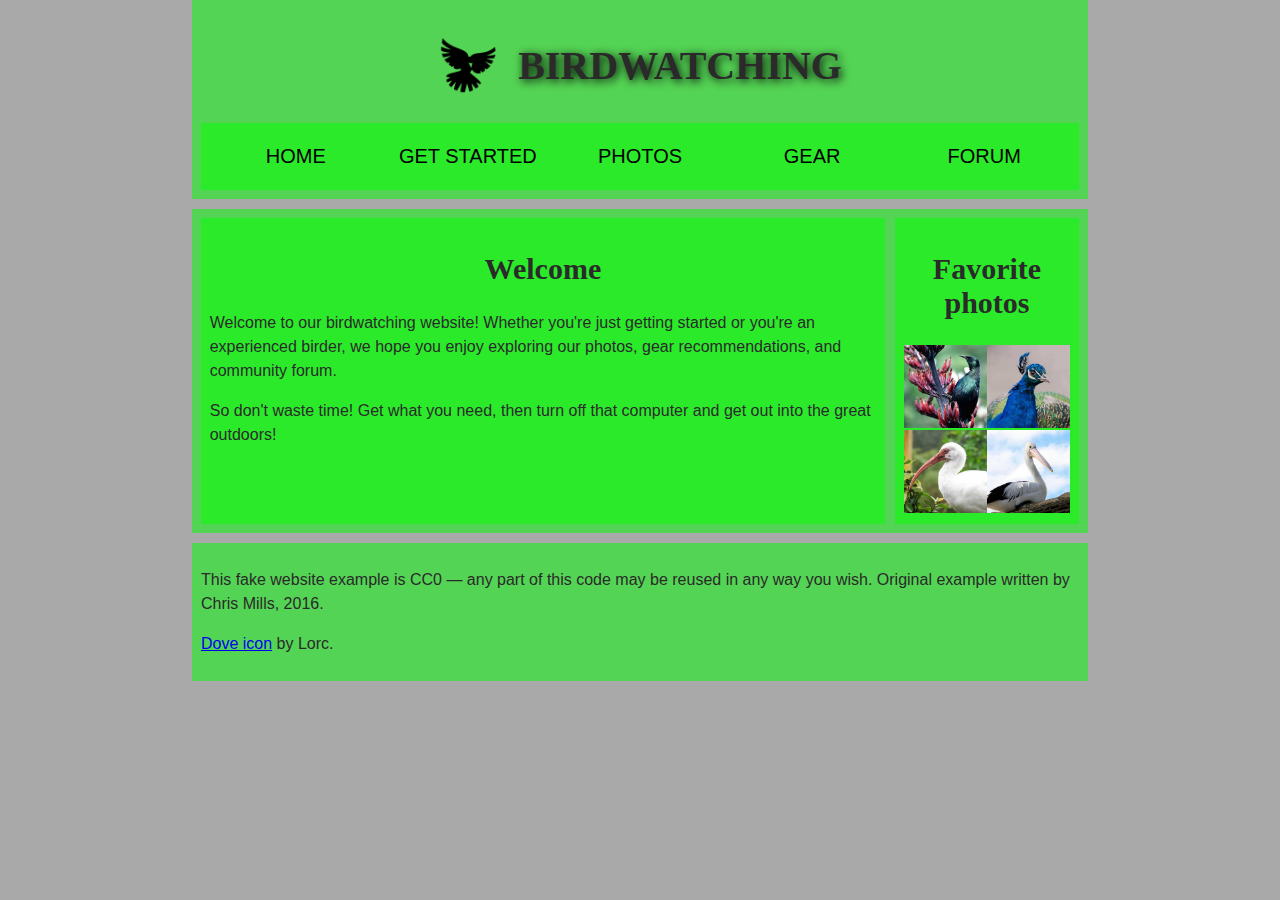
<file: lab1/part2.html>
<!doctype html>
<html lang="en">
  <head>
    <meta charset="utf-8">
    <title>Birdwatching</title>
	<link rel="stylesheet" type="text/css" href="./styles2.css">
</head>
	<body>
	<!--
		Name:Nickie Palmer
		File: ass1.html
		Date: January 30 2026
		Bird Watching
		-->
<header>
    <h1>
      <img src="images/dove.png" alt="">
      Birdwatching
    </h1>
    <nav>
      <ul>
    <li><a href="#">Home</a></li>
    <li><a href="#">Get started</a></li>
    <li><a href="#">Photos</a></li>
    <li><a href="#">Gear</a></li>
    <li><a href="#">Forum</a></li>
  </ul>
</nav>

  </header>

  <main>

    <article>
		<h2>Welcome</h2>
		<p>
		  Welcome to our birdwatching website! Whether you're just getting started
		  or you're an experienced birder, we hope you enjoy exploring our photos,
		  gear recommendations, and community forum.
		</p>
		<p>
		  So don't waste time! Get what you need, then turn off that computer and
		  get out into the great outdoors!
		</p>
	</article>
	<aside>
		<h2>Favorite photos</h2>

		<a href="images/favorite-bird-1.jpg">
		<img src="images/favorite-bird-1_th.jpg" alt="Favorite Bird 1">
		</a>

		<a href="images/favorite-bird-2.jpg">
		<img src="images/favorite-bird-2_th.jpg" alt="Red cardinal sitting in a snowy tree">
		</a>

		<a href="images/favorite-bird-3.jpg">
		<img src="images/favorite-bird-3_th.jpg" alt="Goldfinch feeding on a sunflower">
		</a>

		<a href="images/favorite-bird-4.jpg">
		<img src="images/favorite-bird-4_th.jpg" alt="Great horned owl resting on a tree trunk">
      </a>
    </aside>
  </main>
  <footer>
    <p>This fake website example is CC0 — any part of this code may be reused in any way you wish. Original example written by Chris Mills, 2016.</p>
    <p><a href="#">Dove icon</a> by Lorc.</p>
  </footer>

	</body>
</html>
</file>
<file: lab1/styles.css>
<!--Style classes that do not specify what type of
tag before the period can be used by any tag
-->
<style type=“text/css”>
<!--
.emphasize {color: red; }
-->
</style>
<body>
<h1 class=“emphasize”>Page Message</h1>
<!--.emphasize is the name of the class
-->
<p>Welcome to your <span class=“emphasize”>new
home</span></p>
</body>
</file>
<file: lab2/.css/styles.css>
/* type */

body {
  font: 1.2em / 1.5 system-ui;
  margin: 0 auto;
  width: 90%;
  min-width: 800px;
  max-width: 1200px;
}

h1 {
  text-align: center;
}

.copyright {
  font-size: 0.8em;
}

/* nav menu */

ul {
  padding: 0;
  list-style-type: none;
  text-align: center;
  display: flex;
  flex-flow: row wrap;
  justify-content: center;
  align-items: center;
}

li {
  flex: auto;
}

nav a {
  font-size: 1.2em;
  padding: 0 20px;
}

/* General link styles */

a {
  text-decoration: none;
  color: red;
}

a:hover,
a:focus {
  text-decoration: underline;
}

/* header section layout */

header section {
  display: grid;
  grid-template-areas:
    "heading heading"
    "text video"
    "text video";
  grid-template-columns: 1fr 2fr;
  gap: 20px;
}

h1 {
  grid-area: heading;
}

header p {
  grid-area: text;
  margin: 0;
}

video {
  grid-area: video;
  width: 100%;
  border: 1px solid black;
}

/* image floats */

figure {
  float: right;
  margin-left: 20px;
  padding: 20px;
  background: orange;
  border: 1px solid black;
}

figcaption {
  font-size: 0.6em;
}
</file>
<file: Lab3/style.css>
/*
	Name:Nickie Palmer
	File: index.html
	Date: February 26, 2026
	Challenge: Challenge: Styling a biography page
	*/
html {
  background-color: white;
}

body {
  font: 1.2em / 1.5 system-ui;
  padding: 20px;
  width: 500px;
  background-color: #efefef;
  margin: 0 auto;
}

/* Contacts */
ul {
  background-color: white;
  border: 5px solid purple;
  padding: 30px;
  border-radius: 20px;
}

/* Name color change */

h1{
  color: darkslategray;
  border-bottom: 10px dotted purple;
  font-size: 2rem;
}

h2{
  font-style:italic;
  font-size: 1.5rem;
}

.job-title {
  color: darkslategray;
  font-weight: bold;
}

/* General link styles */

a {
  color: green;
}

a:hover,
a:focus {
  color: darkgreen;
  text-decoration: none;
}
</file>
<file: lab2/part2/css/style.css>
html {
  font-family: sans-serif;
}

table {
  border-collapse: collapse;
  border: 2px solid rgb(200 200 200);
  letter-spacing: 1px;
  font-size: 0.8rem;
}

td,
th {
  border: 1px solid rgb(190 190 190);
  padding: 10px 20px;
}

th {
  background-color: rgb(235 235 235);
}

td {
  text-align: center;
}

tr:nth-child(even) td {
  background-color: rgb(250 250 250);
}

tr:nth-child(odd) td {
  background-color: rgb(245 245 245);
}

caption {
  padding: 10px;
}

.column-border {
  border: 2px solid black;
}
</file>
<file: Lab3/part2/style.css>
/*
	Name:Nickie Palmer
	File: index.html
	Date: February 27, 2026
	Challenge: St Huxley's Community College
	*/
/* General setup */

* {
  box-sizing: border-box;
}
body {
  font-family: "Georgia", serif;
  line-height: 1.6;
  margin: 0 auto;
  padding: 0 20px;
  min-width: 980px;
  max-width: 1400px;
}
/* Headings */
h1 { 
    font-size: 2.5rem; 
    text-align: center; 
}

h2 { 
    font-size: 1.8rem; 
}

/* Paragraphs */

main {
  display: grid;
  grid-template-columns: 5fr 2fr 2fr;
  gap: 40px;
  padding: 20px 0;
}

section h2 + p {
  text-indent: 2rem;
}

a {
  color: #4e0758;
  text-decoration: underline;
}

/* List Styling */

ul, ol {
  margin: 1.2rem 0;
  padding-left: 2rem;
  line-height: 1.6;
}

li {
  margin: 0.5rem 0;
}

/* Custom bullet style */

ul {

  list-style-type: circle;
}
a:visited {
  color: #c41818;
}

a:hover,
a:focus {
  text-decoration: none;
  color: #4e0758;
}

/* Remove default focus outline */
a:focus {
  outline: none;
}
/* header and footer */

header {
  border-bottom: 5px solid #cb660e;
}

footer {
  border-top: 5px solid #cb660e;
}

footer p {
  text-align: center;
}
/* Link Styling */
</file>
<file: Lab3/part3/style.css>
/*
Name:Nickie Palmer
File: index.html
Date: February 27, 2026
Challenge: My exciting website! */


* {
  box-sizing: border-box;
}

body {
  background-color: white;
  color: #333333;
  margin: 0;
  font: 1.2em / 1.6 sans-serif;
}
.grid {
  display: grid;
  grid-template-columns: 3fr 1fr; 
  gap: 20px; 
}
img {
  max-width: 100%;
  display: block;
  border: 1px solid black;
}

.logo {
  font-size: 200%;
  padding: 50px 20px;
  margin: 0 auto;
  max-width: 980px;
}

.grid {
  margin: 0 auto;
  max-width: 980px;
}
.feature {
  float: left;
  margin: 0 20px 20px 0;
}
nav {
  position: sticky;
  top: 0;
}
nav ul {
  display: flex;
  justify-content: space-around; 
}
nav {
  background-color: black;
  padding: 0.5em;
}

nav ul {
  margin: 0;
  padding: 0;
  list-style: none;
}

nav a {
  color: white;
  text-decoration: none;
  padding: 0.5em 1em;
}

.photos {
  display: grid;
  grid-template-columns: 1fr 1fr;
  gap: 5px;
}


.photos {
  list-style: none;
  margin: 0;
  padding: 0;
}

.feature {
  width: 200px;
}
</file>
<file: lab1/styles2.css>
/* || General setup */

body {
  margin: 0;
}

html {
  font-size: 10px;
  background-color: darkgrey;
}

body {
  width: 70%;
  min-width: 800px;
  margin: 0 auto;
}

/* || typography */

h1,
h2 {
  font-family: "Cinzel Decorative", cursive;
  color: #2a2a2a;
}

p,
li {
  font-family: "Roboto Condensed", sans-serif;
  color: #2a2a2a;
}

h1 {
  font-size: 4rem;
  text-align: center;
  text-shadow: 2px 2px 10px black;
}

h2 {
  font-size: 3rem;
  text-align: center;
}

p,
li {
  font-size: 1.6rem;
  line-height: 1.5;
}

/* || header layout */

header {
  margin-bottom: 10px;
}

main,
header,
nav,
article,
aside,
footer,
section {
  background-color: #00ff0080;
  padding: 1%;
}

h1 {
  text-transform: uppercase;
  display: flex;
  align-items: center;
  justify-content: center;
  gap: 20px;
}

header img {
  height: 60px;
}

nav ul {
  padding: 0;
  list-style-type: none;
  display: flex;
}

nav li {
  text-align: center;
  flex: 1;
}

nav a {
  font-size: 2rem;
  text-transform: uppercase;
  text-decoration: none;
  color: black;
}

nav a:hover,
nav a:focus {
  color: red;
}

/* || main layout */

main {
  display: flex;
  gap: 10px;
}

article {
  flex: 4;
}

aside {
  flex: 1;
}

aside a {
  display: block;
  float: left;
  width: 50%;
}

aside img {
  max-width: 100%;
}

footer {
  margin-top: 10px;
}
</file>
